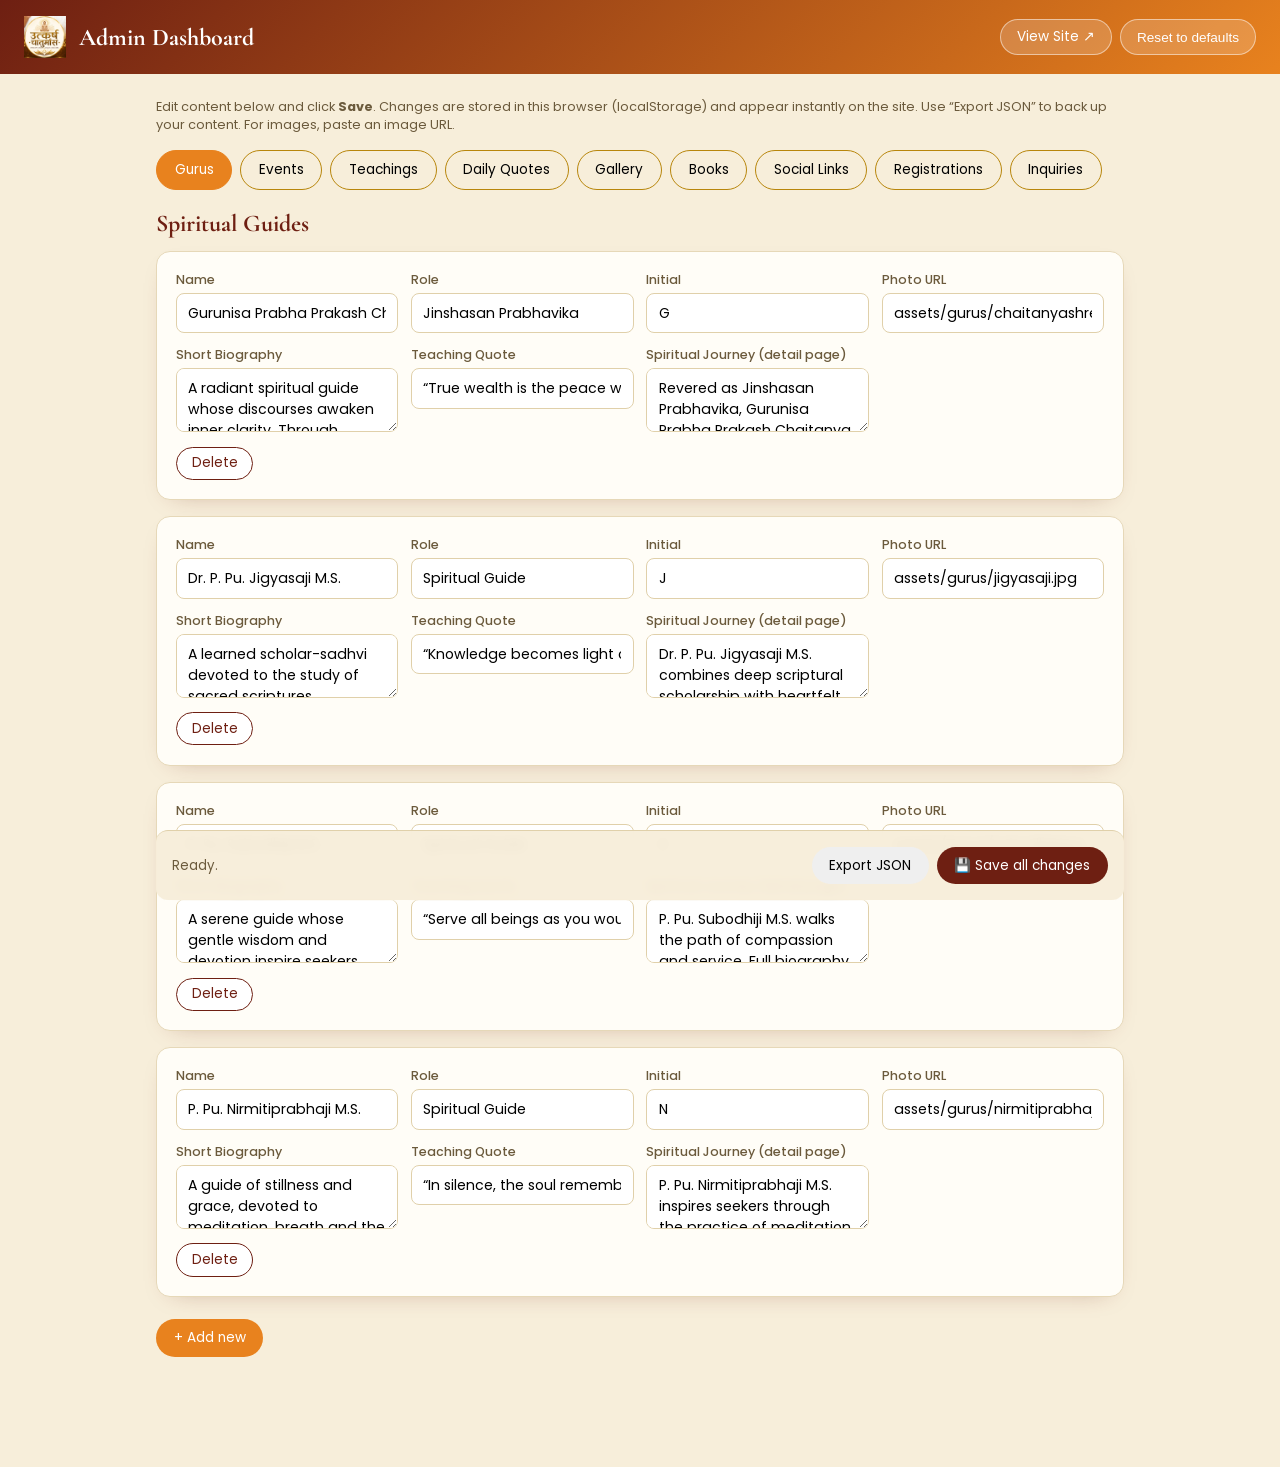
<file: admin.html>
<!DOCTYPE html>
<html lang="en">
<head>
<meta charset="UTF-8" />
<meta name="viewport" content="width=device-width, initial-scale=1.0" />
<title>Admin Dashboard — Gurunisa Prabha Prakash Chaitanya</title>
<meta name="robots" content="noindex" />
<link rel="icon" type="image/svg+xml" href="assets/logo.svg" />
<link href="https://fonts.googleapis.com/css2?family=Cormorant+Garamond:wght@600;700&family=Poppins:wght@300;400;500;600&display=swap" rel="stylesheet" />
<style>
  :root{--saffron:#e8821e;--gold:#b8860b;--maroon:#6e1f12;--ink:#3a2c14;--cream:#f7eeda;--ivory:#fffdf7}
  *{box-sizing:border-box;margin:0;padding:0}
  body{font-family:'Poppins',sans-serif;background:var(--cream);color:var(--ink)}
  header{background:linear-gradient(135deg,var(--maroon),var(--saffron));color:#fff;padding:1rem 1.5rem;display:flex;align-items:center;justify-content:space-between;gap:1rem;flex-wrap:wrap}
  header .t{display:flex;align-items:center;gap:.8rem}
  header img{width:42px}
  header h1{font-family:'Cormorant Garamond',serif;font-size:1.5rem}
  header a,header button{color:#fff;background:rgba(255,255,255,.18);border:1px solid rgba(255,255,255,.5);padding:.45rem 1rem;border-radius:30px;cursor:pointer;font-size:.85rem;text-decoration:none}
  .wrap{max-width:1000px;margin:1.5rem auto;padding:0 1rem}
  .tabs{display:flex;gap:.5rem;flex-wrap:wrap;margin-bottom:1.2rem}
  .tabs button{padding:.55rem 1.1rem;border:1px solid var(--gold);background:transparent;border-radius:30px;cursor:pointer;font-family:'Poppins';font-size:.85rem}
  .tabs button.active{background:var(--saffron);color:#fff;border-color:var(--saffron)}
  .panel{display:none}
  .panel.active{display:block}
  .card{background:var(--ivory);border:1px solid #e6d8b8;border-radius:14px;padding:1.2rem;margin-bottom:1rem;box-shadow:0 8px 24px -16px rgba(110,31,18,.4)}
  .row{display:grid;grid-template-columns:repeat(auto-fit,minmax(180px,1fr));gap:.8rem}
  label{font-size:.78rem;color:#6b5a3c;font-weight:500;display:block}
  input,textarea,select{width:100%;margin-top:.25rem;padding:.55rem .7rem;border:1px solid #e0d0aa;border-radius:8px;font-family:'Poppins';font-size:.88rem;background:#fff}
  textarea{min-height:64px;resize:vertical}
  .btn{padding:.55rem 1.1rem;border:none;border-radius:30px;cursor:pointer;font-size:.85rem;font-family:'Poppins'}
  .btn-add{background:var(--saffron);color:#fff;margin-top:.4rem}
  .btn-del{background:#fff;color:var(--maroon);border:1px solid var(--maroon);margin-top:.6rem;padding:.35rem .9rem}
  .btn-save{background:var(--maroon);color:#fff}
  .save-bar{position:sticky;bottom:0;background:rgba(247,238,218,.95);backdrop-filter:blur(6px);padding:1rem;border-top:1px solid #e0d0aa;display:flex;justify-content:space-between;align-items:center;margin-top:1rem;border-radius:12px}
  .save-bar small{color:#6b5a3c}
  h2{font-family:'Cormorant Garamond',serif;color:var(--maroon);margin-bottom:.8rem}
  .hint{font-size:.8rem;color:#6b5a3c;margin-bottom:1rem}
  .inq{font-size:.85rem;border-bottom:1px dashed #e0d0aa;padding:.6rem 0}
</style>
</head>
<body>
<header>
  <div class="t"><img src="assets/logo.png" onerror="this.onerror=null;this.src='assets/logo.svg'" alt="logo"><h1>Admin Dashboard</h1></div>
  <div style="display:flex;gap:.5rem">
    <a href="index.html" target="_blank">View Site ↗</a>
    <button id="resetAll">Reset to defaults</button>
  </div>
</header>

<div class="wrap">
  <p class="hint">Edit content below and click <b>Save</b>. Changes are stored in this browser (localStorage) and appear instantly on the site. Use “Export JSON” to back up your content. For images, paste an image URL.</p>

  <div class="tabs">
    <button data-tab="gurus" class="active">Gurus</button>
    <button data-tab="events">Events</button>
    <button data-tab="teachings">Teachings</button>
    <button data-tab="quotes">Daily Quotes</button>
    <button data-tab="gallery">Gallery</button>
    <button data-tab="books">Books</button>
    <button data-tab="social">Social Links</button>
    <button data-tab="registrations">Registrations</button>
    <button data-tab="inquiries">Inquiries</button>
  </div>

  <div class="panel active" id="panel-gurus"></div>
  <div class="panel" id="panel-events"></div>
  <div class="panel" id="panel-teachings"></div>
  <div class="panel" id="panel-quotes"></div>
  <div class="panel" id="panel-gallery"></div>
  <div class="panel" id="panel-books"></div>
  <div class="panel" id="panel-social"></div>
  <div class="panel" id="panel-registrations"></div>
  <div class="panel" id="panel-inquiries"></div>

  <div class="save-bar">
    <small id="status">Ready.</small>
    <div style="display:flex;gap:.5rem">
      <button class="btn" id="exportBtn">Export JSON</button>
      <button class="btn btn-save" id="saveBtn">💾 Save all changes</button>
    </div>
  </div>
</div>

<script src="js/data.js"></script>
<script>
const D = window.GPPC_DEFAULTS;
const load = (k, f) => { try{ const v=localStorage.getItem("GPPC_"+k); return v?JSON.parse(v):JSON.parse(JSON.stringify(f)); }catch(e){ return JSON.parse(JSON.stringify(f)); } };

const state = {
  gurus: load("gurus", D.gurus),
  events: load("events", D.events),
  teachings: load("teachings", D.teachings),
  quotes: load("quotes", D.quotes),
  gallery: load("gallery", D.gallery),
  books: load("books", D.books || []),
  social: load("social", D.social)
};

// field schema for each collection
const schema = {
  gurus: [["name","Name"],["role","Role"],["initial","Initial"],["photo","Photo URL"],["bio","Short Biography","area"],["teaching","Teaching Quote"],["journey","Spiritual Journey (detail page)","area"]],
  events: [["title","Title / Place"],["date","Date","date"],["dateText","Date Label (e.g. 27–29 June 2026)"],["location","Location"],["maps","Maps Query"],["desc","Description","area"]],
  teachings: [["title","Title"],["topic","Topic"],["type","Type (Article/Video)"],["icon","Icon Emoji"],["excerpt","Excerpt","area"],["link","Link URL"],["image","Image URL"]],
  quotes: [["text","Quote","area"],["author","Author"]],
  gallery: [["cap","Caption"],["icon","Icon Emoji"],["image","Image URL"],["tall","Tall (true/false)"],["video","Is Video (true/false)"]],
  books: [["title","Book Title"],["author","Author"],["cover","Cover Image URL"],["drive","Google Drive Share Link"],["desc","Description","area"]]
};
const socialSchema = [["youtube","YouTube URL"],["instagram","Instagram URL"],["whatsapp","WhatsApp URL"],["facebook","Facebook URL"],["email","Email"]];

function field(coll, idx, key, lbl, t){
  const val = state[coll][idx][key] ?? "";
  if(t==="area") return `<label>${lbl}<textarea data-c="${coll}" data-i="${idx}" data-k="${key}">${val}</textarea></label>`;
  return `<label>${lbl}<input type="${t==="date"?"date":"text"}" data-c="${coll}" data-i="${idx}" data-k="${key}" value="${String(val).replace(/"/g,'&quot;')}"></label>`;
}

function render(coll){
  const p = document.getElementById("panel-"+coll);
  if(coll==="registrations"){
    const regs = load("registrations", []);
    p.innerHTML = `<h2>Event Registrations (${regs.length})</h2>` +
      (regs.length? regs.slice().reverse().map(m=>`<div class="card inq"><b>${m.name}</b> — ${m.phone} ${m.email||""}<br>Event: <b>${m.event}</b><br>City: ${m.city||""} · People: ${m.count||1} · ${m.mode||""}<br>${m.message||""}<br><small>${new Date(m.at).toLocaleString()}</small></div>`).join("")
       : `<p class="hint">No registrations yet.</p>`) +
      (regs.length?`<button class="btn btn-del" onclick="localStorage.removeItem('GPPC_registrations');render('registrations')">Clear registrations</button>`:"");
    return;
  }
  if(coll==="inquiries"){
    const inq = load("inquiries", []);
    p.innerHTML = `<h2>Contact Inquiries (${inq.length})</h2>` +
      (inq.length? inq.slice().reverse().map(m=>`<div class="card inq"><b>${m.name}</b> — ${m.email} ${m.phone||""}<br>${m.message}<br><small>${new Date(m.at).toLocaleString()}</small></div>`).join("")
       : `<p class="hint">No inquiries yet.</p>`) +
      (inq.length?`<button class="btn btn-del" onclick="localStorage.removeItem('GPPC_inquiries');render('inquiries')">Clear inquiries</button>`:"");
    return;
  }
  if(coll==="social"){
    p.innerHTML = `<h2>Social & Contact Links</h2><div class="card"><div class="row">`+
      socialSchema.map(f=>`<label>${f[1]}<input type="text" data-social="${f[0]}" value="${String(state.social[f[0]]??'').replace(/"/g,'&quot;')}"></label>`).join("")+
      `</div></div>`;
    return;
  }
  const titles={gurus:"Spiritual Guides",events:"Events (Chaturmas Schedule)",teachings:"Teachings & Wisdom",quotes:"Daily Quotes",gallery:"Gallery Items",books:"Books & Publications"};
  let html = `<h2>${titles[coll]}</h2>`;
  state[coll].forEach((_,i)=>{
    html += `<div class="card"><div class="row">`+
      schema[coll].map(f=>field(coll,i,f[0],f[1],f[2])).join("")+
      `</div><button class="btn btn-del" data-del="${coll}" data-idx="${i}">Delete</button></div>`;
  });
  html += `<button class="btn btn-add" data-add="${coll}">+ Add new</button>`;
  p.innerHTML = html;
}

// tabs
document.querySelectorAll(".tabs button").forEach(b=>b.addEventListener("click",()=>{
  document.querySelectorAll(".tabs button").forEach(x=>x.classList.remove("active"));
  document.querySelectorAll(".panel").forEach(x=>x.classList.remove("active"));
  b.classList.add("active");
  document.getElementById("panel-"+b.dataset.tab).classList.add("active");
  render(b.dataset.tab);
}));

// input binding
document.addEventListener("input",e=>{
  const t=e.target;
  if(t.dataset.social!==undefined){ state.social[t.dataset.social]=t.value; return; }
  if(!t.dataset.c) return;
  let v=t.value;
  if(v==="true")v=true; else if(v==="false")v=false;
  state[t.dataset.c][t.dataset.i][t.dataset.k]=v;
});

// add / delete
document.addEventListener("click",e=>{
  const a=e.target.dataset.add, d=e.target.dataset.del;
  if(a){ const blank={}; schema[a].forEach(f=>blank[f[0]]=""); state[a].push(blank); render(a); status("Added — remember to Save."); }
  if(d!==undefined && d!==""){ state[d].splice(+e.target.dataset.idx,1); render(d); status("Deleted — remember to Save."); }
});

function status(m){ document.getElementById("status").textContent=m; }

document.getElementById("saveBtn").addEventListener("click",()=>{
  Object.keys(state).forEach(k=>localStorage.setItem("GPPC_"+k,JSON.stringify(state[k])));
  status("✅ Saved at "+new Date().toLocaleTimeString());
});

document.getElementById("exportBtn").addEventListener("click",()=>{
  const blob=new Blob([JSON.stringify(state,null,2)],{type:"application/json"});
  const a=document.createElement("a");a.href=URL.createObjectURL(blob);a.download="gppc-content.json";a.click();
});

document.getElementById("resetAll").addEventListener("click",()=>{
  if(confirm("Reset all content to defaults? This clears your saved changes.")){
    ["gurus","events","teachings","quotes","gallery","books","social"].forEach(k=>localStorage.removeItem("GPPC_"+k));
    location.reload();
  }
});

render("gurus");
</script>
</body>
</html>
</file>
